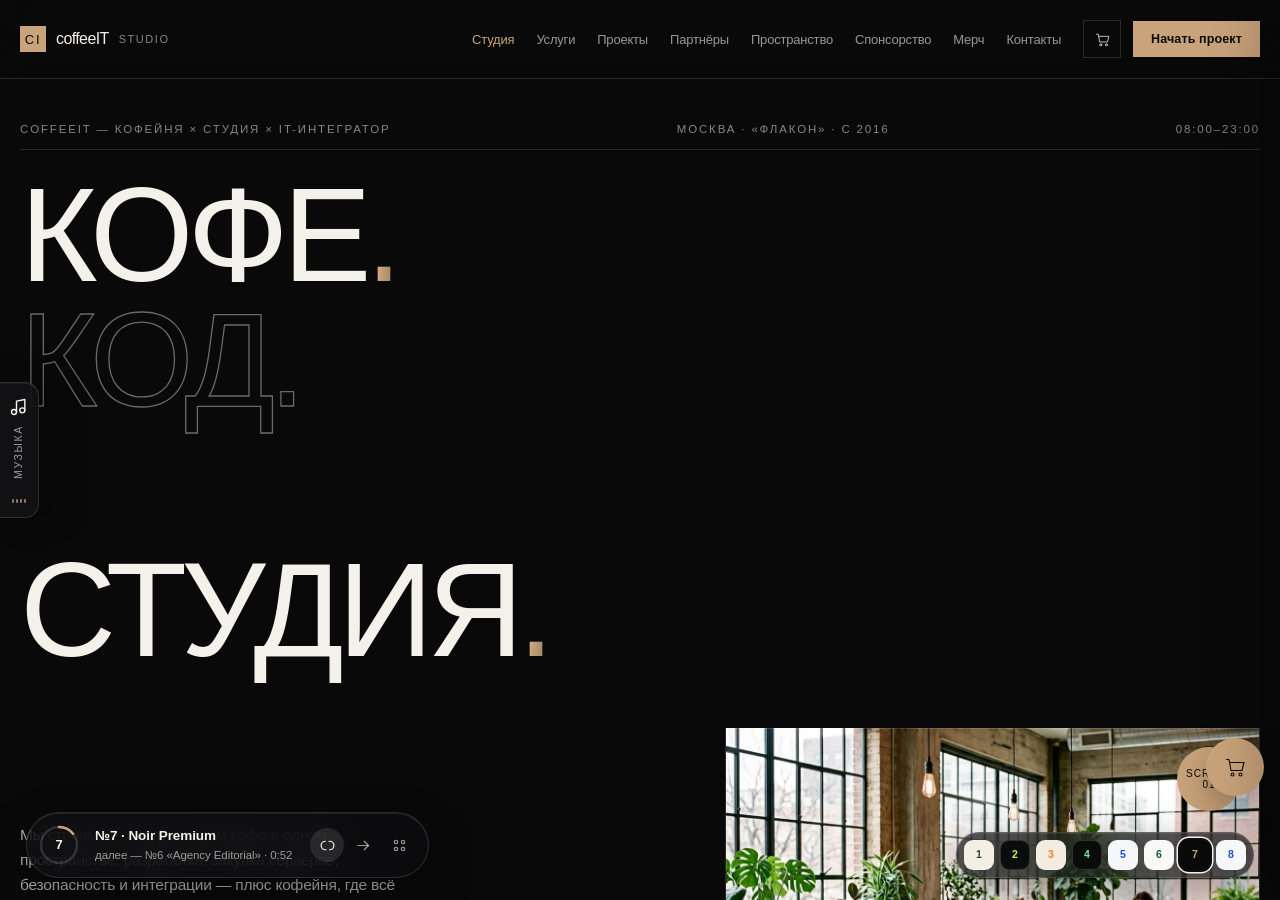
<file: index.html>
<!DOCTYPE html>
<html lang="ru">
<head>
<meta charset="utf-8">
<meta name="viewport" content="width=device-width, initial-scale=1, viewport-fit=cover">
<meta name="format-detection" content="telephone=no">
<meta name="apple-mobile-web-app-capable" content="yes">
<meta name="apple-mobile-web-app-status-bar-style" content="black-translucent">
<meta name="mobile-web-app-capable" content="yes">
<meta name="color-scheme" content="dark">
<title>ver. 1.2.1 · coffeeIT — один сайт, восемь обликов</title>
<meta name="description" content="coffeeIT — один сайт, который сам меняет облик: восемь дизайнов, плавные переходы через минуту бездействия.">
<meta name="theme-color" content="#0c0c0e">
<link rel="icon" href="data:image/svg+xml,%3Csvg xmlns='http://www.w3.org/2000/svg' viewBox='0 0 48 48'%3E%3Crect width='48' height='48' rx='10' fill='%230c0c0e'/%3E%3Cpath d='M14 18h16v10a6 6 0 0 1-6 6h-4a6 6 0 0 1-6-6V18Z' fill='none' stroke='%23f4efe4' stroke-width='2'/%3E%3Cpath d='M30 21h3a3.5 3.5 0 0 1 0 7h-3' fill='none' stroke='%23f4efe4' stroke-width='2'/%3E%3C/svg%3E">
<style>
/* ============================================================
   coffeeIT · «хамелеон»
   Один сайт = восемь обликов. Оболочка показывает вариант
   в iframe на весь экран, а через минуту бездействия сама
   сменяет его — плавно, четырьмя разными переходами.
   ============================================================ */

:root{
  --ink:#f4f0ea;
  --ink-dim:rgba(244,240,234,.62);
  --glass:rgba(14,14,17,.68);
  --glass-2:rgba(20,20,24,.82);
  --stroke:rgba(255,255,255,.13);
  --stroke-soft:rgba(255,255,255,.07);
  --accent:#c9a37a;
  --chrome-h:56px;
  --ease:cubic-bezier(.22,.8,.24,1);
}
*{box-sizing:border-box}
html,body{height:100%}
body{
  margin:0;background:#0c0c0e;color:var(--ink);overflow:hidden;
  font:14px/1.45 "Inter",-apple-system,"Segoe UI",Roboto,"Helvetica Neue",Arial,sans-serif;
  -webkit-font-smoothing:antialiased;letter-spacing:-.006em;
}
button{font:inherit;color:inherit;background:none;border:0;cursor:pointer}
svg{display:block}
::selection{background:var(--accent);color:#0c0c0e}

/* ---------- сцена ---------- */
#stage{position:fixed;inset:0;background:#0c0c0e;isolation:isolate;height:100%}
@supports (height: 100dvh){#stage{height:100dvh}}
.frame{position:absolute;inset:0;overflow:hidden;background:#0c0c0e;will-change:transform,opacity,clip-path}
.frame iframe{display:block;width:100%;height:100%;border:0;background:#fff}
.frame.is-preload{visibility:hidden;pointer-events:none;z-index:0}
.frame.is-current{z-index:2}
.frame.is-incoming{z-index:3}
.frame.is-outgoing{z-index:1}

/* ---------- занавес перехода ---------- */
#veil{
  position:fixed;inset:0;z-index:40;pointer-events:none;
  display:grid;place-items:center;overflow:hidden;
  background:
    radial-gradient(120% 90% at 12% 8%, color-mix(in srgb, var(--veil-accent) 92%, #fff 8%), transparent 62%),
    linear-gradient(112deg, var(--veil-bg) 0%, var(--veil-accent) 58%, var(--veil-bg) 100%);
  color:var(--veil-ink);
  transform:translateX(-104%);
  clip-path:polygon(0 0,100% 0,95% 100%,0 100%);
  will-change:transform;
}
#veil::before{
  content:"";position:absolute;inset:0;
  background-image:radial-gradient(rgba(0,0,0,.18) 1px,transparent 1px);
  background-size:4px 4px;opacity:.5;mix-blend-mode:overlay;
}
#veil .v-inner{position:relative;display:grid;place-items:center;gap:12px;text-align:center;padding:20px}
#veil .v-num{font-size:clamp(40px,11vw,120px);font-weight:600;letter-spacing:-.06em;line-height:.9;opacity:.9}
#veil .v-name{font-size:clamp(15px,2.4vw,22px);letter-spacing:.02em}
#veil .v-tag{font-size:11px;letter-spacing:.2em;text-transform:uppercase;opacity:.65}
#veil .v-cup{width:clamp(34px,5vw,52px);height:auto;opacity:.85}

/* ---------- пусковая заставка ---------- */
#splash{
  position:fixed;inset:0;z-index:60;display:grid;place-items:center;
  background:radial-gradient(120% 100% at 50% 0%,#1a1a20 0%,#0a0a0c 70%);
  transition:opacity .6s var(--ease),visibility .6s;
}
#splash.is-off{opacity:0;visibility:hidden;pointer-events:none}
#splash .s-box{display:grid;justify-items:center;gap:18px;text-align:center;padding:24px}
#splash svg{width:44px;height:44px;opacity:.9;animation:cupFloat 2.6s ease-in-out infinite}
#splash b{font-size:15px;font-weight:500;letter-spacing:.16em;text-transform:uppercase;opacity:.8}
#splash p{margin:0;font-size:12.5px;color:var(--ink-dim);max-width:32ch}
.s-bar{width:180px;height:2px;border-radius:2px;background:rgba(255,255,255,.12);overflow:hidden}
.s-bar i{display:block;height:100%;width:40%;border-radius:2px;background:var(--ink);animation:barSlide 1.25s ease-in-out infinite}
@keyframes barSlide{0%{transform:translateX(-110%)}100%{transform:translateX(300%)}}
@keyframes cupFloat{0%,100%{transform:translateY(0)}50%{transform:translateY(-5px)}}

/* ---------- хром ---------- */
#chrome{
  position:fixed;left:0;right:0;bottom:0;z-index:50;
  display:flex;align-items:flex-end;justify-content:space-between;gap:16px;
  padding:0 clamp(12px,2.2vw,26px) clamp(12px,2.2vw,22px);
  pointer-events:none;
  transition:opacity .5s var(--ease);
}
#chrome>*{pointer-events:auto}
#chrome.is-idle{opacity:.52}
#chrome.is-idle:hover{opacity:1}

/* капсула */
#pill{
  display:flex;align-items:center;gap:14px;
  padding:10px 12px 10px 10px;border-radius:999px;
  background:var(--glass);border:1px solid var(--stroke);
  box-shadow:0 16px 44px rgba(0,0,0,.35),inset 0 1px 0 rgba(255,255,255,.08);
  backdrop-filter:blur(20px) saturate(1.5);-webkit-backdrop-filter:blur(20px) saturate(1.5);
  max-width:min(560px,calc(100vw - 24px));
}
.ring{position:relative;width:44px;height:44px;flex:none;display:grid;place-items:center}
.ring svg{position:absolute;inset:0;transform:rotate(-90deg)}
.ring .trk{fill:none;stroke:rgba(255,255,255,.14);stroke-width:2.5}
.ring .val{fill:none;stroke:var(--accent);stroke-width:2.5;stroke-linecap:round;
  stroke-dasharray:113.1;stroke-dashoffset:0;transition:stroke .5s}
.ring .num{font-size:13px;font-weight:600;letter-spacing:-.02em;position:relative}
.ring.is-paused .val{stroke:rgba(255,255,255,.25)}
#pill .meta{display:grid;gap:1px;min-width:0}
#pill .meta b{font-size:13.5px;font-weight:600;white-space:nowrap;overflow:hidden;text-overflow:ellipsis}
#pill .meta span{font-size:11.5px;color:var(--ink-dim);white-space:nowrap;overflow:hidden;text-overflow:ellipsis}
#pill .meta span em{font-style:normal;color:var(--ink);opacity:.85}
#pill .acts{display:flex;align-items:center;gap:2px;margin-left:4px}
.btn-ic{width:34px;height:34px;border-radius:50%;display:grid;place-items:center;
  color:var(--ink-dim);transition:background .18s,color .18s,transform .18s}
.btn-ic:hover{background:rgba(255,255,255,.1);color:var(--ink)}
.btn-ic:active{transform:scale(.94)}
.btn-ic svg{width:17px;height:17px}
.btn-ic.is-on{color:var(--ink);background:rgba(255,255,255,.1)}

/* полоса обликов */
#swatches{display:flex;align-items:center;gap:6px;padding:7px;border-radius:999px;
  background:var(--glass);border:1px solid var(--stroke);
  box-shadow:0 16px 44px rgba(0,0,0,.35),inset 0 1px 0 rgba(255,255,255,.07);
  backdrop-filter:blur(20px) saturate(1.5);-webkit-backdrop-filter:blur(20px) saturate(1.5);
  overflow:auto;scrollbar-width:none;max-width:min(100%,calc(100vw - 24px))}
#swatches::-webkit-scrollbar{display:none}
.sw{position:relative;width:30px;height:30px;border-radius:9px;flex:none;display:grid;place-items:center;
  font-size:10.5px;font-weight:600;border:1px solid rgba(255,255,255,.16);
  transition:transform .22s var(--ease),box-shadow .22s,border-color .22s}
.sw:hover{transform:translateY(-3px)}
.sw.is-on{box-shadow:0 0 0 2px #0c0c0e,0 0 0 3.5px var(--ink);border-color:transparent}
.sw::after{
  content:attr(data-name);position:absolute;bottom:calc(100% + 9px);left:50%;transform:translate(-50%,4px);
  background:#101014;border:1px solid var(--stroke);color:var(--ink);
  font-size:11px;font-weight:500;letter-spacing:0;padding:5px 9px;border-radius:7px;white-space:nowrap;
  opacity:0;pointer-events:none;transition:.18s;z-index:5;
}
.sw:hover::after{opacity:1;transform:translate(-50%,0)}

/* ---------- музыка (левая панель) ---------- */
#musicTab{
  position:fixed;left:0;top:50%;transform:translateY(-50%);z-index:54;
  display:flex;flex-direction:column;align-items:center;gap:8px;
  padding:14px 9px;border-radius:0 14px 14px 0;
  background:var(--glass-2);border:1px solid var(--stroke);border-left:0;
  box-shadow:14px 0 34px rgba(0,0,0,.3),inset 0 1px 0 rgba(255,255,255,.06);
  backdrop-filter:blur(18px) saturate(1.5);-webkit-backdrop-filter:blur(18px) saturate(1.5);
  color:var(--ink);transition:transform .3s var(--ease),opacity .3s var(--ease);
}
#musicTab:hover{transform:translateY(-50%) translateX(2px)}
#musicTab .mt-ico{width:20px;height:20px}
#musicTab .mt-label{
  writing-mode:vertical-rl;text-orientation:mixed;transform:rotate(180deg);
  font-size:10.5px;letter-spacing:.16em;text-transform:uppercase;color:var(--ink-dim);
}
#musicTab .mt-eq{display:flex;align-items:flex-end;gap:2px;height:16px}
#musicTab .mt-eq i{width:2px;height:4px;border-radius:2px;background:var(--accent);opacity:.7}
#musicTab.is-playing .mt-eq i{animation:eqBar .9s ease-in-out infinite}
#musicTab.is-playing .mt-eq i:nth-child(2){animation-delay:.18s}
#musicTab.is-playing .mt-eq i:nth-child(3){animation-delay:.36s}
#musicTab.is-playing .mt-eq i:nth-child(4){animation-delay:.54s}
@keyframes eqBar{0%,100%{height:4px;opacity:.5}50%{height:14px;opacity:1}}
#musicTab .mt-dot{position:absolute;top:8px;right:8px;width:6px;height:6px;border-radius:50%;background:var(--accent);display:none}
#musicTab.is-on .mt-dot{display:block}
@media (max-width:860px){
  #music{width:min(360px,92vw);top:0;bottom:0;border-radius:0 16px 16px 0}
  /* на телефоне — компактный круглый ярлык по центру слева:
     полоса обликов получает всю ширину и все восемь точек видны без скролла */
  #musicTab{
    top:50%;bottom:auto;transform:translateY(-50%);
    flex-direction:column;gap:4px;padding:9px 7px;border-radius:0 14px 14px 0;
    border-left:0;opacity:.94;
  }
  #musicTab:hover{transform:translateY(-50%)}
  #musicTab .mt-ico{width:18px;height:18px}
  #musicTab .mt-label{writing-mode:vertical-rl;text-orientation:mixed;transform:rotate(180deg);font-size:9.5px}
  #musicTab .mt-eq{height:12px}
  #musicTab .mt-eq i{width:2px}
}

#music{
  position:fixed;left:0;top:0;bottom:0;z-index:58;
  width:min(344px,88vw);
  display:flex;flex-direction:column;
  background:var(--glass-2);border-right:1px solid var(--stroke);
  box-shadow:30px 0 90px rgba(0,0,0,.5);
  backdrop-filter:blur(26px) saturate(1.5);-webkit-backdrop-filter:blur(26px) saturate(1.5);
  transform:translateX(-104%);visibility:hidden;
  transition:transform .36s var(--ease),visibility .36s;
}
#music.is-open{transform:none;visibility:visible}
.m-head{display:flex;align-items:flex-start;justify-content:space-between;gap:10px;padding:18px 16px 10px}
.m-head h2{margin:0;font-size:14.5px;font-weight:600;letter-spacing:-.02em;display:flex;align-items:center;gap:8px}
.m-head h2 .ym{display:inline-flex;align-items:center;gap:6px;font-size:10.5px;font-weight:600;letter-spacing:.06em;
  text-transform:uppercase;color:#0c0c0e;background:#ffdb4d;border-radius:999px;padding:3px 8px}
.m-head p{margin:5px 0 0;font-size:11.5px;line-height:1.45;color:var(--ink-dim);max-width:30ch}
.m-body{flex:1;overflow:auto;padding:4px 16px 18px;display:grid;gap:12px;align-content:start}
.m-body::-webkit-scrollbar{width:8px}
.m-body::-webkit-scrollbar-thumb{background:rgba(255,255,255,.14);border-radius:8px}
.m-card{display:grid;gap:10px;padding:12px;border-radius:14px;background:rgba(255,255,255,.045);border:1px solid var(--stroke-soft)}
.m-card h3{margin:0;font-size:12px;font-weight:600;letter-spacing:.02em;display:flex;align-items:center;gap:7px}
.m-card h3 svg{width:14px;height:14px;opacity:.7}
.m-note{margin:0;font-size:11px;line-height:1.5;color:var(--ink-dim)}
.m-note b{color:var(--ink);font-weight:600}
.m-row{display:flex;gap:8px;align-items:center;flex-wrap:wrap}
.m-input{
  flex:1;min-width:0;padding:9px 11px;border-radius:9px;
  background:rgba(0,0,0,.28);border:1px solid var(--stroke);color:var(--ink);
  font:inherit;font-size:12px;outline:none;transition:border-color .18s,background .18s;
}
.m-input::placeholder{color:rgba(244,240,234,.38)}
.m-input:focus{border-color:rgba(255,255,255,.3);background:rgba(0,0,0,.4)}
.m-btn{
  display:inline-flex;align-items:center;justify-content:center;gap:7px;
  padding:9px 13px;border-radius:9px;font-size:12px;font-weight:600;
  background:rgba(255,255,255,.1);border:1px solid var(--stroke);color:var(--ink);
  transition:background .18s,border-color .18s,transform .18s;white-space:nowrap;
}
.m-btn:hover{background:rgba(255,255,255,.16)}
.m-btn:active{transform:scale(.97)}
.m-btn svg{width:14px;height:14px;flex:none}
.m-btn-primary{background:#ffdb4d;border-color:#ffdb4d;color:#0c0c0e}
.m-btn-primary:hover{background:#ffe270}
.m-btn-ghost{background:transparent}
.m-btn-block{width:100%}
.m-user{display:flex;align-items:center;gap:10px}
.m-ava{width:38px;height:38px;border-radius:50%;flex:none;object-fit:cover;background:rgba(255,255,255,.1);
  border:1px solid var(--stroke);display:grid;place-items:center;font-size:13px;font-weight:600}
.m-user .who{display:grid;gap:1px;min-width:0}
.m-user .who b{font-size:12.5px;font-weight:600;white-space:nowrap;overflow:hidden;text-overflow:ellipsis}
.m-user .who span{font-size:11px;color:var(--ink-dim);white-space:nowrap;overflow:hidden;text-overflow:ellipsis}
.m-quick{display:grid;gap:6px}
.m-quick button{
  display:flex;align-items:center;gap:8px;justify-content:flex-start;
  padding:8px 10px;border-radius:9px;font-size:11.5px;color:var(--ink-dim);
  border:1px solid var(--stroke-soft);background:rgba(255,255,255,.03);text-align:left;transition:.16s;
}
.m-quick button:hover{color:var(--ink);background:rgba(255,255,255,.08);border-color:var(--stroke)}
.m-quick button svg{width:13px;height:13px;flex:none;opacity:.8}
.m-player{border-radius:14px;overflow:hidden;border:1px solid var(--stroke-soft);background:#111;min-height:180px;position:relative}
.m-player iframe{display:block;width:100%;height:180px;border:0;background:#111}
.m-player .m-empty{position:absolute;inset:0;display:grid;place-content:center;gap:6px;text-align:center;padding:16px;background:rgba(10,10,12,.92)}
.m-player .m-empty b{font-size:12px}
.m-player .m-empty span{font-size:11px;color:var(--ink-dim);max-width:24ch;line-height:1.45}
.m-foot{padding:10px 16px 14px;border-top:1px solid var(--stroke-soft);font-size:10.5px;line-height:1.5;color:var(--ink-dim)}
.m-foot kbd{font:inherit;font-size:10px;background:rgba(255,255,255,.09);border-radius:4px;padding:1px 5px}
.m-sep{height:1px;background:var(--stroke-soft);margin:2px 0}
.m-badge{font-size:9.5px;letter-spacing:.1em;text-transform:uppercase;color:var(--ink-dim);border:1px solid var(--stroke-soft);border-radius:999px;padding:2px 7px}

/* ---------- панель «все облики» ---------- */
#panel{
  position:fixed;left:clamp(12px,2.2vw,26px);bottom:calc(var(--chrome-h) + 36px);z-index:55;
  width:min(420px,calc(100vw - 24px));max-height:min(70vh,640px);
  display:flex;flex-direction:column;
  background:var(--glass-2);border:1px solid var(--stroke);border-radius:20px;
  box-shadow:0 30px 80px rgba(0,0,0,.55),inset 0 1px 0 rgba(255,255,255,.07);
  backdrop-filter:blur(26px) saturate(1.5);-webkit-backdrop-filter:blur(26px) saturate(1.5);
  opacity:0;visibility:hidden;transform:translateY(14px) scale(.985);transform-origin:0 100%;
  transition:opacity .28s var(--ease),transform .28s var(--ease),visibility .28s;
  overflow:hidden;
}
#panel.is-open{opacity:1;visibility:visible;transform:none}
.p-head{display:flex;align-items:flex-start;justify-content:space-between;gap:12px;padding:18px 18px 12px}
.p-head h2{margin:0;font-size:15px;font-weight:600;letter-spacing:-.02em}
.p-head p{margin:4px 0 0;font-size:11.5px;line-height:1.45;color:var(--ink-dim);max-width:34ch}
.p-scroll{overflow:auto;padding:0 10px 12px;scrollbar-width:thin}
.p-scroll::-webkit-scrollbar{width:8px}
.p-scroll::-webkit-scrollbar-thumb{background:rgba(255,255,255,.14);border-radius:8px}
.skin{display:grid;grid-template-columns:38px 1fr auto;align-items:center;gap:12px;width:100%;
  padding:9px 10px;border-radius:12px;text-align:left;transition:background .16s}
.skin:hover{background:rgba(255,255,255,.06)}
.skin.is-on{background:rgba(255,255,255,.09)}
.skin .chip{width:34px;height:34px;border-radius:10px;border:1px solid rgba(255,255,255,.18);
  display:grid;place-items:center;font-size:11px;font-weight:600}
.skin .txt{display:grid;gap:2px;min-width:0}
.skin .txt b{font-size:13px;font-weight:600;white-space:nowrap;overflow:hidden;text-overflow:ellipsis}
.skin .txt span{font-size:11px;color:var(--ink-dim);white-space:nowrap;overflow:hidden;text-overflow:ellipsis}
.skin .mark{font-size:10px;letter-spacing:.1em;text-transform:uppercase;color:var(--ink-dim)}
.skin.is-on .mark{color:var(--ink)}
.p-set{border-top:1px solid var(--stroke-soft);padding:14px 18px 16px;display:grid;gap:12px}
.row{display:flex;align-items:center;justify-content:space-between;gap:14px}
.row>span{font-size:12px;color:var(--ink-dim)}
.seg{display:flex;gap:2px;padding:3px;border-radius:9px;background:rgba(255,255,255,.06);border:1px solid var(--stroke-soft)}
.seg button{font-size:11.5px;padding:5px 9px;border-radius:6px;color:var(--ink-dim);transition:.16s;white-space:nowrap}
.seg button:hover{color:var(--ink)}
.seg button.is-on{background:rgba(255,255,255,.14);color:var(--ink)}
.p-links{display:flex;gap:8px;flex-wrap:wrap;padding:0 18px 12px}
.p-links a,.p-links button{display:inline-flex;align-items:center;gap:6px;font-size:11.5px;padding:7px 11px;border-radius:999px;
  border:1px solid var(--stroke);color:var(--ink);transition:background .18s,border-color .18s;text-decoration:none}
.p-links a:hover,.p-links button:hover{background:rgba(255,255,255,.09);border-color:rgba(255,255,255,.24)}
.p-links svg{width:13px;height:13px;opacity:.75}
.p-foot{padding:0 18px 16px;font-size:11px;line-height:1.5;color:var(--ink-dim)}
.p-foot code{font-size:10.5px;background:rgba(255,255,255,.07);padding:1px 5px;border-radius:4px}

/* ---------- подсказка ---------- */
#hint{
  position:fixed;left:50%;bottom:calc(var(--chrome-h) + 44px);transform:translate(-50%,10px);pointer-events:none;
  z-index:52;max-width:min(460px,calc(100vw - 28px));
  padding:11px 16px;border-radius:999px;display:flex;align-items:center;gap:10px;
  background:var(--glass-2);border:1px solid var(--stroke);color:var(--ink);
  font-size:12.5px;line-height:1.35;box-shadow:0 18px 40px rgba(0,0,0,.4);
  backdrop-filter:blur(18px);-webkit-backdrop-filter:blur(18px);
  opacity:0;visibility:hidden;transition:.4s var(--ease);
}
#hint.is-on{opacity:1;visibility:visible;transform:translate(-50%,0)}
#hint b{font-weight:600}
#hint .dot{width:6px;height:6px;border-radius:50%;background:var(--accent);flex:none}

/* ---------- прогресс перехода ---------- */
#glow{position:fixed;inset:0;z-index:39;pointer-events:none;opacity:0;
  background:radial-gradient(80% 60% at 50% 50%,var(--glow-c,#fff),transparent 70%);mix-blend-mode:soft-light}

/* ---------- адаптив ---------- */
@media (max-width:860px){
  :root{--chrome-h:52px}
  #chrome{padding:0 10px calc(10px + env(safe-area-inset-bottom));gap:8px;flex-direction:column;align-items:stretch}
  #swatches{order:2;padding:6px;justify-content:flex-start}
  #pill{order:1;width:100%;max-width:none;gap:10px;padding:8px 10px 8px 8px}
  #pill .meta b{font-size:12.5px}
  #pill .meta span{font-size:11px}
  .ring{width:40px;height:40px}
  #panel{left:10px;right:10px;width:auto;bottom:126px;max-height:56vh}
  #hint{bottom:128px;font-size:12px}
  .sw{width:28px;height:28px}
  #chrome.is-idle{opacity:.75}
}
@media (max-width:420px){
  #pill .acts .optional{display:none}
  #pill .meta span{max-width:42vw}
}

/* iPhone SE (320–375), узкие Android */
@media (max-width:380px){
  #chrome{padding:0 8px calc(8px + env(safe-area-inset-bottom))}
  #pill{gap:8px;padding:7px 9px 7px 7px}
  #pill .meta b{font-size:12px}
  #pill .meta span{font-size:10.5px;max-width:36vw}
  .ring{width:38px;height:38px}
  .ring .num{font-size:12px}
  .sw{width:32px;height:32px;font-size:10.5px;border-radius:9px}
  #swatches{padding:5px}
  #panel{left:8px;right:8px;bottom:120px;max-height:52vh;border-radius:16px}
  .p-head{padding:14px 14px 10px}
  .p-set{padding:12px 14px 14px}
  .seg{flex-wrap:wrap}
  #music{width:100vw;border-radius:0}
  .m-body{padding:4px 12px 14px}
  .m-player iframe{height:152px}
  #hint{font-size:11.5px;padding:10px 13px}
}

/* низкий ландшафт (телефон повёрнут) */
@media (max-height:520px) and (orientation:landscape){
  #chrome{padding:0 10px 8px}
  #swatches{padding:5px;padding-left:auto}
  #panel{bottom:104px;max-height:78vh}
  #music{width:min(420px,60vw)}
  #musicTab{padding:7px 6px}
  .m-player iframe{height:140px}
  #music .m-head p{display:none}
}

/* вырезы: панель и пульт не прячутся под «челкой» */
@supports (padding: env(safe-area-inset-left)){
  #chrome{padding-left:max(clamp(12px,2.2vw,26px), env(safe-area-inset-left));
          padding-right:max(clamp(12px,2.2vw,26px), env(safe-area-inset-right))}
  #musicTab{padding-left:max(9px, env(safe-area-inset-left))}
}

/* ---------- уважение к настройкам системы ---------- */
/* ---------- телефоны: тач-таргеты и «залипающий» hover ---------- */
@media (hover: none), (pointer: coarse){
  /* на сенсоре hover срабатывает «навсегда» — убираем подъёмы и подсветку */
  .sw:hover,.card:hover,.skin:hover,.m-btn:hover,.btn-ic:hover,.p-links a:hover{transform:none}
  .sw:hover{transform:none}
  .btn-ic{width:42px;height:42px}
  .btn-ic svg{width:19px;height:19px}
  .sw{width:36px;height:36px;border-radius:11px;font-size:11.5px}
  .skin{padding:11px 10px}
  .seg button{padding:9px 12px;font-size:12.5px}
  .p-links a,.p-links button{padding:10px 13px;font-size:12px}
  #pillNext{padding:2px 0}
  .m-btn{padding:12px 15px;font-size:13px}
  .m-quick button{padding:11px 12px;font-size:12.5px}
  .m-input{padding:12px 12px;font-size:16px}   /* 16px: iOS не зумит при фокусе */
  .m-head p,.m-note{font-size:12px}
  #musicTab{padding:16px 12px}
}

@media (prefers-reduced-motion: reduce){
  #veil{display:none}
  #splash svg,#splash .s-bar i{animation:none}
  .frame{will-change:auto}
}
</style>
</head>
<body>

<div id="stage" aria-live="off"></div>

<div id="veil" aria-hidden="true">
  <div class="v-inner">
    <div class="v-tag">coffeeIT · смена облика</div>
    <div class="v-num" id="veilNum">№6</div>
    <div class="v-name" id="veilName">Agency Editorial</div>
    <svg class="v-cup" viewBox="0 0 48 48" fill="none" aria-hidden="true">
      <path d="M12 17h20v12a8 8 0 0 1-8 8h-4a8 8 0 0 1-8-8V17Z" stroke="currentColor" stroke-width="1.6"/>
      <path d="M32 21h3.5a4.5 4.5 0 0 1 0 9H32" stroke="currentColor" stroke-width="1.6"/>
      <path d="M17 10c0 2-2 2.6-2 4.6M24 8.6c0 2-2 2.6-2 4.6M31 10c0 2-2 2.6-2 4.6" stroke="currentColor" stroke-width="1.3" stroke-linecap="round" opacity=".7"/>
    </svg>
  </div>
</div>

<div id="glow" aria-hidden="true"></div>

<div id="splash">
  <div class="s-box">
    <svg viewBox="0 0 48 48" fill="none" aria-hidden="true">
      <path d="M12 17h20v12a8 8 0 0 1-8 8h-4a8 8 0 0 1-8-8V17Z" stroke="currentColor" stroke-width="1.6"/>
      <path d="M32 21h3.5a4.5 4.5 0 0 1 0 9H32" stroke="currentColor" stroke-width="1.6"/>
      <path d="M17 10c0 2-2 2.6-2 4.6M24 8.6c0 2-2 2.6-2 4.6M31 10c0 2-2 2.6-2 4.6" stroke="currentColor" stroke-width="1.3" stroke-linecap="round" opacity=".7"/>
    </svg>
    <b>coffeeIT</b>
    <div class="s-bar"><i></i></div>
    <p>Один сайт, восемь обликов. Готовим первый.</p>
  </div>
</div>

<script>
/* страховка: если основной скрипт упадёт, заставка всё равно уйдёт */
setTimeout(function () {
  var sp = document.getElementById('splash');
  if (sp && !sp.classList.contains('is-off')) sp.classList.add('is-off');
}, 7000);
</script>

<div id="hint" role="status">
  <i class="dot"></i>
  <span id="hintText">Через минуту бездействия сайт сам сменит облик — плавно.</span>
</div>

<div id="chrome">
  <div id="pill">
    <div class="ring" id="ring">
      <svg viewBox="0 0 44 44" aria-hidden="true">
        <circle class="trk" cx="22" cy="22" r="18"></circle>
        <circle class="val" id="ringVal" cx="22" cy="22" r="18"></circle>
      </svg>
      <span class="num" id="pillNum">6</span>
    </div>
    <div class="meta">
      <b id="pillName">№6 · Agency Editorial</b>
      <span id="pillNext">далее — №2 «Смена» · 0:58</span>
    </div>
    <div class="acts">
      <button class="btn-ic is-on" id="btnAuto" aria-label="Автоматическая смена облика" title="Автосмена">
        <svg viewBox="0 0 24 24" fill="none" stroke="currentColor" stroke-width="1.7" stroke-linecap="round" stroke-linejoin="round"><path d="M9 6a6 6 0 1 0 0 12h1"/><path d="M15 18a6 6 0 1 0 0-12h-1"/><path d="M8 9h8M8 15h8" opacity=".0"/></svg>
      </button>
      <button class="btn-ic" id="btnNext" aria-label="Сменить облик сейчас" title="Сменить сейчас (→)">
        <svg viewBox="0 0 24 24" fill="none" stroke="currentColor" stroke-width="1.7" stroke-linecap="round" stroke-linejoin="round"><path d="M4 12h15"/><path d="m13 6 6 6-6 6"/></svg>
      </button>
      <button class="btn-ic optional" id="btnAll" aria-label="Все облики и настройки" title="Все облики">
        <svg viewBox="0 0 24 24" fill="none" stroke="currentColor" stroke-width="1.7" stroke-linecap="round"><circle cx="7" cy="7" r="2.4"/><circle cx="17" cy="7" r="2.4"/><circle cx="7" cy="17" r="2.4"/><circle cx="17" cy="17" r="2.4"/></svg>
      </button>
    </div>
  </div>

  <div id="swatches" role="tablist" aria-label="Облики сайта"></div>
</div>

<button id="musicTab" type="button" aria-controls="music" aria-expanded="false" title="Музыка — Яндекс Музыка">
  <svg class="mt-ico" viewBox="0 0 24 24" fill="none" stroke="currentColor" stroke-width="1.7" stroke-linecap="round" stroke-linejoin="round" aria-hidden="true">
    <path d="M9 18V5l10-2v13"/><circle cx="6" cy="18" r="3"/><circle cx="16" cy="16" r="3"/>
  </svg>
  <span class="mt-label">музыка</span>
  <span class="mt-eq" aria-hidden="true"><i></i><i></i><i></i><i></i></span>
</button>

<aside id="music" aria-label="Музыка — Яндекс Музыка" aria-hidden="true">
  <div class="m-head">
    <div>
      <h2>Музыка <span class="ym">Яндекс</span></h2>
      <p>Слушайте прямо здесь: вошли в профиль — играет ваша библиотека.</p>
    </div>
    <button class="btn-ic" id="musicClose" aria-label="Закрыть музыку">
      <svg viewBox="0 0 24 24" fill="none" stroke="currentColor" stroke-width="1.8" stroke-linecap="round"><path d="m6 6 12 12M18 6 6 18"/></svg>
    </button>
  </div>

  <div class="m-body">
    <div class="m-card" id="mUserCard">
      <h3>
        <svg viewBox="0 0 24 24" fill="none" stroke="currentColor" stroke-width="1.8" stroke-linecap="round"><circle cx="12" cy="8" r="3.4"/><path d="M4.5 20a7.5 7.5 0 0 1 15 0"/></svg>
        Ваш профиль
      </h3>

      <div id="mGuest">
        <p class="m-note">Войдите через профиль Яндекса — подтянем имя и аватар, включим вашу музыку.</p>
        <div class="m-row" style="margin-top:10px">
          <button class="m-btn m-btn-primary m-btn-block" id="mLogin" type="button">
            <svg viewBox="0 0 24 24" fill="none" stroke="currentColor" stroke-width="1.9" stroke-linecap="round" stroke-linejoin="round"><path d="M14 4h5a1 1 0 0 1 1 1v14a1 1 0 0 1-1 1h-5"/><path d="M10 8l4 4-4 4"/><path d="M14 12H4"/></svg>
            Войти через Яндекс
          </button>
        </div>
        <p class="m-note" style="margin-top:8px">Откроется окно Яндекса. Пароль вводится только на его стороне — сайт его не видит.</p>
      </div>

      <div id="mLogged" hidden>
        <div class="m-user">
          <div class="m-ava" id="mAva">Я</div>
          <div class="who">
            <b id="mName">Пользователь</b>
            <span id="mMail">профиль подключён</span>
          </div>
          <span class="m-badge" id="mState">в сети</span>
        </div>
        <div class="m-row" style="margin-top:12px">
          <button class="m-btn m-btn-ghost" id="mLogout" type="button">
            <svg viewBox="0 0 24 24" fill="none" stroke="currentColor" stroke-width="1.9" stroke-linecap="round" stroke-linejoin="round"><path d="M10 4H5a1 1 0 0 0-1 1v14a1 1 0 0 0 1 1h5"/><path d="M16 8l4 4-4 4"/><path d="M20 12H9"/></svg>
            Выйти
          </button>
          <button class="m-btn m-btn-ghost" id="mToMusic" type="button">
            <svg viewBox="0 0 24 24" fill="none" stroke="currentColor" stroke-width="1.8" stroke-linecap="round" stroke-linejoin="round"><path d="M14 4h6v6"/><path d="M20 4 10 14"/><path d="M18 14v5a1 1 0 0 1-1 1H5a1 1 0 0 1-1-1V7a1 1 0 0 1 1-1h5"/></svg>
            Моя музыка
          </button>
        </div>
        <p class="m-note" style="margin-top:10px" id="mProfileHint"></p>
      </div>
    </div>

    <div class="m-card">
      <h3>
        <svg viewBox="0 0 24 24" fill="none" stroke="currentColor" stroke-width="1.8" stroke-linecap="round" stroke-linejoin="round"><path d="M9 18V5l10-2v13"/><circle cx="6" cy="18" r="3"/><circle cx="16" cy="16" r="3"/></svg>
        Плейлист или трек
      </h3>
      <p class="m-note">Вставьте ссылку с Яндекс Музыки или готовый код <b>HTML-плеера</b> — включим его здесь.</p>
      <div class="m-row" style="margin-top:10px">
        <input class="m-input" id="mUrl" type="text" spellcheck="false" autocomplete="off"
               placeholder="https://music.yandex.ru/album/…  или  &lt;iframe …&gt;">
      </div>
      <div class="m-row">
        <button class="m-btn m-btn-primary" id="mPlay" type="button">
          <svg viewBox="0 0 24 24" fill="currentColor"><path d="M8 5.5v13l11-6.5z"/></svg>
          Включить
        </button>
        <button class="m-btn m-btn-ghost" id="mPause" type="button" title="Остановить и убрать плеер">
          <svg viewBox="0 0 24 24" fill="currentColor"><rect x="7" y="5" width="3.5" height="14" rx="1"/><rect x="13.5" y="5" width="3.5" height="14" rx="1"/></svg>
          Стоп
        </button>
      </div>
      <div class="m-sep"></div>
      <div class="m-quick">
        <button type="button" data-ym-preset="https://music.yandex.ru/iframe/#playlist/yandexmusic/1624">
          <svg viewBox="0 0 24 24" fill="none" stroke="currentColor" stroke-width="1.8" stroke-linecap="round"><path d="M4 7h16M4 12h11M4 17h7"/></svg>
          Плейлист «для кода» (демо)
        </button>
        <button type="button" data-ym-preset="https://music.yandex.ru/iframe/#track/71263/419460">
          <svg viewBox="0 0 24 24" fill="none" stroke="currentColor" stroke-width="1.8" stroke-linecap="round" stroke-linejoin="round"><path d="M9 18V5l10-2v13"/><circle cx="6" cy="18" r="3"/></svg>
          Один трек (демо)
        </button>
      </div>
    </div>

    <div class="m-card">
      <h3>
        <svg viewBox="0 0 24 24" fill="none" stroke="currentColor" stroke-width="1.8" stroke-linecap="round"><rect x="3" y="4" width="18" height="14" rx="2"/><path d="M8 21h8"/></svg>
        Плеер
      </h3>
      <div class="m-player" id="mPlayer">
        <div class="m-empty" id="mEmpty">
          <b>Плеер ждёт ссылку</b>
          <span>Вставьте адрес плейлиста или трека — Яндекс отрисует свой плеер.</span>
        </div>
      </div>
      <p class="m-note" id="mNow">Ничего не играет.</p>
    </div>

    <div class="m-card">
      <h3>
        <svg viewBox="0 0 24 24" fill="none" stroke="currentColor" stroke-width="1.8" stroke-linecap="round"><circle cx="12" cy="12" r="9"/><path d="M12 8h.01M11 12h1v5h1"/></svg>
        Как это устроено
      </h3>
      <p class="m-note">
        Плеер — официальный виджет Яндекс Музыки в рамке, поэтому воспроизведение и права остаются на стороне Яндекса.
        Кнопка «Войти через Яндекс» запрашивает у вашего профиля только имя и аватар (права <b>login:info</b>, <b>login:avatar</b>) —
        пароль сайт не получает и не хранит.
      </p>
      <p class="m-note" id="mSetup" hidden></p>
    </div>
  </div>

  <div class="m-foot">
    Горячие клавиши: <kbd>M</kbd> — открыть музыку, <kbd>Esc</kbd> — закрыть. Ссылка на плейлист запоминается на этом устройстве.
  </div>
</aside>

<div id="panel" role="dialog" aria-modal="false" aria-labelledby="panelTitle">
  <div class="p-head">
    <div>
      <h2 id="panelTitle">Восемь обликов</h2>
      <p>Это один и тот же сайт: разделы, кейсы, магазин и формы общие. Меняется только дизайн.</p>
    </div>
    <button class="btn-ic" id="btnClose" aria-label="Закрыть">
      <svg viewBox="0 0 24 24" fill="none" stroke="currentColor" stroke-width="1.8" stroke-linecap="round"><path d="m6 6 12 12M18 6 6 18"/></svg>
    </button>
  </div>
  <div class="p-scroll" id="skinList"></div>
  <div class="p-set">
    <div class="row">
      <span>Молчание перед сменой</span>
      <div class="seg" id="segInt">
        <button data-int="30">30 с</button>
        <button data-int="60">1 мин</button>
        <button data-int="120">2 мин</button>
      </div>
    </div>
    <div class="row">
      <span>Переходы</span>
      <div class="seg" id="segTr">
        <button data-tr="auto">все</button>
        <button data-tr="veil">шторка</button>
        <button data-tr="fade">тает</button>
        <button data-tr="slide">слайд</button>
      </div>
    </div>
    <div class="row">
      <span>Автосмена</span>
      <div class="seg" id="segAuto">
        <button data-auto="1">вкл</button>
        <button data-auto="0">выкл</button>
      </div>
    </div>
  </div>
  <div class="p-links">
    <a id="lnkStandalone" href="coffeeit-v6.html" target="_blank" rel="noopener">
      <svg viewBox="0 0 24 24" fill="none" stroke="currentColor" stroke-width="1.8" stroke-linecap="round" stroke-linejoin="round"><path d="M14 4h6v6"/><path d="M20 4 10 14"/><path d="M18 14v5a1 1 0 0 1-1 1H5a1 1 0 0 1-1-1V7a1 1 0 0 1 1-1h5"/></svg>
      Этот облик отдельно
    </a>
    <button id="btnLink" type="button">
      <svg viewBox="0 0 24 24" fill="none" stroke="currentColor" stroke-width="1.8" stroke-linecap="round"><path d="M10 13a5 5 0 0 0 7 0l2-2a5 5 0 0 0-7-7l-1 1"/><path d="M14 11a5 5 0 0 0-7 0l-2 2a5 5 0 0 0 7 7l1-1"/></svg>
      Ссылка на этот облик
    </button>
  </div>
  <div class="p-foot">
    Смена случается только на главной странице и только когда сайт не трогают.
    Прокрутка, клик или ввод сбрасывают таймер. Адресные параметры: <code>?skin=v7</code>, <code>?interval=90</code>, <code>?auto=0</code>.
  </div>
</div>

<script>
/* ============================================================
   1. ОБЛИКИ
   ============================================================ */
var SKINS = [
  { id:'v1',   num:1, file:'coffeeit-v1.html',   name:'Код и зерно',      tag:'редакционный премиум',  bg:'#f4efe4', accent:'#1e4d3a', dark:false,
    desc:'Кремовый фон, антиква, тёмно-зелёный акцент. Дорогая студия.' },
  { id:'v2',   num:2, file:'coffeeit-v2.html',   name:'Смена',            tag:'хай-тек, графит и лайм', bg:'#0b0d0c', accent:'#c6f24e', dark:true,
    desc:'Тёмный интерфейс, стекло, кислотный лайм, карусель услуг.' },
  { id:'v3',   num:3, file:'coffeeit-v3.html',   name:'Coffee first',     tag:'нео-брутализм',          bg:'#f3ece0', accent:'#ff7a29', dark:false,
    desc:'Толстые контуры, жёсткие тени, оранжевый, много характера.' },
  { id:'v4',   num:4, file:'coffeeit-v4.html',   name:'Terminal',         tag:'моно, консоль, YAML',    bg:'#0a0c0a', accent:'#7ae78f', dark:true,
    desc:'Эстетика терминала для инженерной аудитории.' },
  { id:'v5',   num:5, file:'coffeeit-v5.html',   name:'Build & Brew',     tag:'корпоративный кейс',     bg:'#f6f7f8', accent:'#1f4fd8', dark:false,
    desc:'Светлый, таблицы, тарифы, вкладки, оформление сайта.' },
  { id:'v6',   num:6, file:'coffeeit-v6.html',   name:'Agency Editorial', tag:'светлое агентство',      bg:'#faf9f7', accent:'#0b5d3b', dark:false,
    desc:'Почти белый, огромная типографика, бенто-фото, воздух.' },
  { id:'v7',   num:7, file:'coffeeit-v7.html',   name:'Noir Premium',     tag:'тёмный брутализм',       bg:'#09090a', accent:'#c9a37a', dark:true,
    desc:'Почти чёрный, кремовая типографика, медный акцент.' },
  { id:'live', num:8, file:'coffeeit-live.html', name:'Live',             tag:'живой финальный',        bg:'#f6f7f8', accent:'#1f4fd0', dark:false,
    desc:'Тот же корпоративный, но с анимациями, счётчиками и параллаксом.' }
];
var BY_ID = {};
SKINS.forEach(function (s) { BY_ID[s.id] = s; });

var HASH_LABEL = {
  home:'главная', services:'услуги', cases:'кейсы', vendors:'вендоры', space:'пространство',
  shop:'мерч', sponsorship:'спонсорство', contacts:'контакты'
};

/* ============================================================
   2. НАСТРОЙКИ
   ============================================================ */
var DEFAULTS = { skin:null, interval:60, auto:true, transition:'auto' };
var STORE = 'ci_chameleon_v1';
var settings = Object.assign({}, DEFAULTS);

function readStore() {
  try {
    var raw = JSON.parse(localStorage.getItem(STORE) || '{}') || {};
    if (typeof raw.interval === 'number' && raw.interval >= 10) settings.interval = raw.interval;
    if (typeof raw.auto === 'boolean') settings.auto = raw.auto;
    if (raw.transition) settings.transition = raw.transition;
    if (raw.skin && BY_ID[raw.skin]) settings.skin = raw.skin;
  } catch (e) {}
}
function saveStore() {
  try { localStorage.setItem(STORE, JSON.stringify(settings)); } catch (e) {}
}

function readParams() {
  var q = new URLSearchParams(location.search);
  if (q.get('skin') && BY_ID[q.get('skin')]) settings.skin = q.get('skin');
  if (q.get('interval') && +q.get('interval') >= 10) settings.interval = Math.min(1800, +q.get('interval'));
  if (q.get('auto') === '0') settings.auto = false;
  if (q.get('auto') === '1') settings.auto = true;
  var tr = q.get('transition');
  if (tr && ['auto', 'veil', 'fade', 'slide', 'mix'].indexOf(tr) >= 0) settings.transition = tr;
  if (q.get('reset') === '1') { try { localStorage.removeItem(STORE); } catch (e) {} }
}
readStore();
readParams();

var reduced = window.matchMedia && window.matchMedia('(prefers-reduced-motion: reduce)').matches;

/* ============================================================
   3. СОСТОЯНИЕ
   ============================================================ */
var stage = document.getElementById('stage');
var veil = document.getElementById('veil');
var glow = document.getElementById('glow');
var chrome = document.getElementById('chrome');
var ring = document.getElementById('ring');
var ringVal = document.getElementById('ringVal');
var pillNum = document.getElementById('pillNum');
var pillName = document.getElementById('pillName');
var pillNext = document.getElementById('pillNext');
var hint = document.getElementById('hint');
var hintText = document.getElementById('hintText');
var swWrap = document.getElementById('swatches');
var panel = document.getElementById('panel');
var skinList = document.getElementById('skinList');

var views = [];            // все созданные iframe-обёртки
var cur = null;            // текущий облик
var preload = null;        // заранее загруженный следующий
var busy = false;          // идёт переход
var lastActivity = Date.now();
var nextSkin = null;
var trIndex = 0;
var trHistory = [];        // какие переходы уже были — чтобы «все» шли по кругу
var live = { hash:'#home', y:0, max:1, overlay:false, ready:false };
var booted = false;
var pendingPick = null;      // выбор, сделанный во время перехода
var splashDone = false;

var RING_C = 2 * Math.PI * 18;  // длина окружности кольца (r=18)
ringVal.style.strokeDasharray = RING_C.toFixed(2);

/* ============================================================
   4. ОБЁРТКА IFRAME
   ============================================================ */
function makeView(skin) {
  var el = document.createElement('div');
  el.className = 'frame is-preload';
  var ifr = document.createElement('iframe');
  ifr.setAttribute('title', 'coffeeIT — ' + skin.name);
  ifr.setAttribute('loading', 'eager');
  ifr.src = skin.file;
  el.appendChild(ifr);
  stage.appendChild(el);

  var view = { skin: skin, el: el, ifr: ifr, loaded: false, ready: false, meta: { hash:'#home', y:0, max:1, overlay:false } };
  view.readyPromise = new Promise(function (resolve) { view._resolve = resolve; });
  ifr.addEventListener('load', function () {
    view.loaded = true;
    /* сам документ загружен — дальше ждём только ответ моста, и недолго */
    setTimeout(function () { if (!view.ready) { view.ready = true; view._resolve(); } }, 900);
  });
  views.push(view);
  return view;
}

/* Страховка от накопления iframe: оставляем только нужные кадры.
   Вызывается после каждого перехода и после загрузки предзагрузки. */
function sweep(keep) {
  var allow = (keep || []).slice();
  if (cur) allow.push(cur);
  if (preload) allow.push(preload);
  views.slice().forEach(function (v) {
    if (allow.indexOf(v) < 0) destroyView(v);
  });
}

function destroyView(view) {
  if (!view) return;
  views = views.filter(function (v) { return v !== view; });
  if (view.el && view.el.parentNode) view.el.parentNode.removeChild(view.el);
}

function post(view, msg) {
  try { view.ifr.contentWindow.postMessage(msg, '*'); } catch (e) {}
}

/* ждём, пока вариант загрузится и его мост ответит «ready» */
function whenReady(view, limit) {
  if (!view) return Promise.resolve();
  if (view.ready || view.loaded) return Promise.resolve();
  return Promise.race([
    view.readyPromise,
    new Promise(function (res) { setTimeout(res, limit || 8000); })
  ]);
}

/* готов ли облик в течение ms? Возвращает true/false, не бросает. */
function readyWithin(view, ms) {
  if (!view) return Promise.resolve(false);
  if (view.ready || view.loaded) return Promise.resolve(true);
  return Promise.race([
    view.readyPromise.then(function () { return true; }),
    new Promise(function (res) { setTimeout(function () { res(view.ready || view.loaded); }, ms); })
  ]);
}

/* ============================================================
   5. МОСТ: активность, раздел, позиция прокрутки
   ============================================================ */
window.addEventListener('message', function (e) {
  var view = null;
  for (var i = 0; i < views.length; i++) {
    if (views[i].ifr.contentWindow === e.source) { view = views[i]; break; }
  }
  if (!view) return;
  var d = e.data || {};
  if (!d.__ci) return;

  if (d.type === 'ready' || d.type === 'state' || d.type === 'route' || d.type === 'scroll' || d.type === 'activity') {
    view.meta.hash = d.hash || view.meta.hash;
    view.meta.y = d.y || 0;
    view.meta.max = d.max || 1;
    view.meta.overlay = !!d.overlay;
    if (d.type === 'ready') {
      view.ready = true;
      view._resolve();
    }
  }
  if (d.type === 'size' && d.vh) {
    /* запоминаем высоту вьюпорта облика — от неё считаем отступ пульта */
    view.meta.vh = d.vh;
  }
  if (view !== cur) return;               // скрытый/предзагруженный облик не влияет на таймер
  live.hash = view.meta.hash;
  live.y = view.meta.y;
  live.max = view.meta.max;
  live.overlay = view.meta.overlay;
  live.ready = view.ready;
  if (d.type === 'activity') noteActivity();
  paintPill();
});

/* ============================================================
   6. UI: полоса обликов, панель
   ============================================================ */
function buildSwatches() {
  swWrap.innerHTML = '';
  SKINS.forEach(function (s) {
    var b = document.createElement('button');
    b.className = 'sw';
    b.type = 'button';
    b.setAttribute('role', 'tab');
    b.dataset.skin = s.id;
    b.dataset.name = '№' + s.num + ' · ' + s.name;
    b.setAttribute('aria-label', 'Облик ' + s.num + ': ' + s.name);
    b.style.background = s.bg;
    b.style.color = s.dark ? s.accent : s.bg;
    b.innerHTML = '<span style="color:' + s.accent + '">' + s.num + '</span>';
    b.addEventListener('click', function () { userPick(s.id); });
    swWrap.appendChild(b);
  });
}

function buildList() {
  skinList.innerHTML = '';
  SKINS.forEach(function (s) {
    var b = document.createElement('button');
    b.className = 'skin';
    b.type = 'button';
    b.dataset.skin = s.id;
    b.innerHTML =
      '<span class="chip" style="background:' + s.bg + ';color:' + s.accent + '">' + s.num + '</span>' +
      '<span class="txt"><b>' + s.name + '</b><span>' + s.desc + '</span></span>' +
      '<span class="mark">' + s.tag + '</span>';
    b.addEventListener('click', function () { userPick(s.id); closePanel(); });
    skinList.appendChild(b);
  });
}

function paintSwatches() {
  var id = cur ? cur.skin.id : null;
  Array.prototype.forEach.call(swWrap.children, function (b) {
    b.classList.toggle('is-on', b.dataset.skin === id);
  });
  Array.prototype.forEach.call(skinList.children, function (b) {
    b.classList.toggle('is-on', b.dataset.skin === id);
  });
}

function openPanel() {
  panel.classList.add('is-open');
  document.getElementById('btnAll').classList.add('is-on');
}
function closePanel() {
  panel.classList.remove('is-open');
  document.getElementById('btnAll').classList.remove('is-on');
}

document.getElementById('btnAll').addEventListener('click', function () {
  panel.classList.contains('is-open') ? closePanel() : openPanel();
});
document.getElementById('btnClose').addEventListener('click', closePanel);

document.getElementById('segInt').addEventListener('click', function (e) {
  var b = e.target.closest('button'); if (!b) return;
  settings.interval = +b.dataset.int; saveStore(); noteActivity(); paintSettings(); paintPill();
});
document.getElementById('segTr').addEventListener('click', function (e) {
  var b = e.target.closest('button'); if (!b) return;
  settings.transition = b.dataset.tr; saveStore(); paintSettings();
});
document.getElementById('segAuto').addEventListener('click', function (e) {
  var b = e.target.closest('button'); if (!b) return;
  settings.auto = b.dataset.auto === '1'; saveStore(); noteActivity(); paintSettings(); paintPill();
});
document.getElementById('btnAuto').addEventListener('click', function () {
  settings.auto = !settings.auto; saveStore(); noteActivity(); paintSettings(); paintPill();
  showHint(settings.auto ? 'Автосмена включена: минута тишины — и новый облик.' : 'Автосмена выключена. Облик можно выбрать вручную.', 3200);
});
document.getElementById('btnNext').addEventListener('click', function () { manualNext(); });

document.getElementById('btnLink').addEventListener('click', function () {
  if (!cur) return;
  var url = location.origin + location.pathname + '?skin=' + cur.skin.id;
  var done = function () { showHint('Ссылка скопирована: закрепит облик №' + cur.skin.num + ' при открытии.', 3600); };
  if (navigator.clipboard && navigator.clipboard.writeText) {
    navigator.clipboard.writeText(url).then(done, function () { showHint(url, 6000); });
  } else {
    showHint(url, 6000);
  }
});

function paintSettings() {
  Array.prototype.forEach.call(document.querySelectorAll('#segInt button'), function (b) {
    b.classList.toggle('is-on', +b.dataset.int === settings.interval);
  });
  Array.prototype.forEach.call(document.querySelectorAll('#segTr button'), function (b) {
    b.classList.toggle('is-on', b.dataset.tr === settings.transition);
  });
  Array.prototype.forEach.call(document.querySelectorAll('#segAuto button'), function (b) {
    b.classList.toggle('is-on', (b.dataset.auto === '1') === settings.auto);
  });
  document.getElementById('btnAuto').classList.toggle('is-on', settings.auto);
}

/* ============================================================
   7. ТАЙМЕР И ПОДСКАЗКИ
   ============================================================ */
function noteActivity() {
  lastActivity = Date.now();
  if (!booted) booted = true;
  chrome.classList.remove('is-idle');
  clearTimeout(idleT);
  idleT = setTimeout(function () { chrome.classList.add('is-idle'); }, 6000);
}
var idleT = null;

function eligible() {
  if (!cur || busy || !settings.auto) return false;
  if (document.hidden) return false;
  if (live.overlay) return false;
  var h = (live.hash || '#home').replace('#', '');
  return h === '' || h === 'home';
}

function remaining() {
  return Math.max(0, settings.interval * 1000 - (Date.now() - lastActivity));
}

function paintPill() {
  if (!cur) return;
  var s = cur.skin;
  var lnk = document.getElementById('lnkStandalone');
  if (lnk) lnk.href = s.file;
  document.documentElement.style.setProperty('--accent', s.accent);
  pillNum.textContent = s.num;
  pillName.textContent = '№' + s.num + ' · ' + s.name;
  ring.classList.toggle('is-paused', !settings.auto || !eligible());

  var h = (live.hash || '#home').replace('#', '');
  var inSection = h && h !== 'home';
  var r = remaining();
  var secs = Math.ceil(r / 1000);
  var clock = Math.floor(secs / 60) + ':' + String(secs % 60).padStart(2, '0');

  if (!settings.auto) {
    pillNext.innerHTML = 'автосмена выключена · <em>выбрать облик</em>';
  } else if (inSection) {
    pillNext.innerHTML = 'пауза — раздел «' + (HASH_LABEL[h] || h) + '» · <em>на главную</em>';
    pillNext.title = 'Смена облика идёт только на главной — нажмите, чтобы вернуться';
  } else if (live.overlay) {
    pillNext.innerHTML = 'пауза — открыта корзина или меню';
  } else if (nextSkin) {
    pillNext.innerHTML = 'далее — №' + nextSkin.num + ' «' + nextSkin.name + '» · ' + clock;
  } else {
    pillNext.innerHTML = 'смена через ' + clock;
  }

  var frac = Math.min(1, r / (settings.interval * 1000));
  ringVal.style.strokeDashoffset = (RING_C * frac).toFixed(2);
  ringVal.style.stroke = settings.auto && eligible() ? s.accent : 'rgba(255,255,255,.28)';
}

var hintT = null;
function showHint(text, ms) {
  hintText.innerHTML = text;
  hint.classList.add('is-on');
  clearTimeout(hintT);
  hintT = setTimeout(function () { hint.classList.remove('is-on'); }, ms || 5200);
}

/* ============================================================
   8. ПЕРЕХОДЫ
   ============================================================ */
function pickTransition() {
  if (reduced) return 'fade';
  if (settings.transition !== 'auto') return settings.transition === 'mix' ? 'mix' : settings.transition;
  var pool = ['veil', 'fade', 'slide', 'mix'];
  var t = pool[trIndex % pool.length];
  trIndex++;
  return t;
}

function makeVeil(skin) {
  veil.style.setProperty('--veil-bg', skin.bg);
  veil.style.setProperty('--veil-accent', skin.accent);
  veil.style.setProperty('--veil-ink', skin.dark ? '#f6f2ec' : '#14120f');
  document.getElementById('veilNum').textContent = '№' + skin.num;
  document.getElementById('veilName').textContent = skin.name;
}

function anim(el, frames, opts) {
  var a = el.animate(frames, Object.assign({ fill: 'both' }, opts || {}));
  return a.finished.catch(function () {});
}

function raf() { return new Promise(function (r) { requestAnimationFrame(function () { requestAnimationFrame(r); }); }); }

/* 8.1 шторка */
async function tVeil(inc, out) {
  makeVeil(inc.skin);
  veil.style.transform = 'translateX(-104%)';
  await anim(veil, [{ transform: 'translateX(-104%)' }, { transform: 'translateX(0)' }],
    { duration: 500, easing: 'cubic-bezier(.76,0,.24,1)' });
  veil.style.transform = 'translateX(0)';
  /* экран уже закрыт — даём медленному облику догрузиться под занавесом */
  await whenReady(inc, 6000);
  await raf();
  await reveal(inc, out);
  await anim(veil, [{ transform: 'translateX(0)' }, { transform: 'translateX(104%)' }],
    { duration: 620, easing: 'cubic-bezier(.76,0,.24,1)' });
  veil.style.transform = 'translateX(-104%)';
}

/* 8.2 растворение с размытием */
async function tFade(inc, out) {
  inc.el.classList.add('is-incoming');
  inc.el.style.zIndex = '3';
  out.el.style.zIndex = '2';
  var a = anim(inc.el, [
    { opacity: 0, transform: 'scale(1.02)', filter: 'blur(10px)' },
    { opacity: 1, transform: 'scale(1)', filter: 'blur(0px)' }
  ], { duration: 820, easing: 'cubic-bezier(.3,0,.2,1)' });
  var b = anim(out.el, [
    { opacity: 1, transform: 'scale(1)', filter: 'blur(0px)' },
    { opacity: 0, transform: 'scale(.985)', filter: 'blur(8px)' }
  ], { duration: 560, easing: 'cubic-bezier(.4,0,.3,1)' });
  await Promise.all([a, b]);
  inc.el.style.filter = '';
  inc.el.style.transform = '';
  await settle(inc, out);
}

/* 8.3 слайд секциями */
async function tSlide(inc, out) {
  inc.el.classList.add('is-incoming');
  inc.el.style.zIndex = '3';
  var a = anim(inc.el, [
    { clipPath: 'inset(100% 0 0 0)', transform: 'translateY(24px)' },
    { clipPath: 'inset(0% 0 0 0)', transform: 'translateY(0)' }
  ], { duration: 780, easing: 'cubic-bezier(.66,0,.16,1)' });
  var b = anim(out.el, [
    { transform: 'translateY(0) scale(1)', opacity: 1 },
    { transform: 'translateY(-7%) scale(.98)', opacity: .45 }
  ], { duration: 780, easing: 'cubic-bezier(.66,0,.16,1)' });
  await Promise.all([a, b]);
  inc.el.style.clipPath = '';
  inc.el.style.transform = '';
  await settle(inc, out);
}

/* 8.4 микс: цветная вспышка + шторка + каскад блоков */
async function tMix(inc, out) {
  glow.style.setProperty('--glow-c', inc.skin.accent);
  var g = anim(glow, [{ opacity: 0 }, { opacity: .85 }, { opacity: 0 }], { duration: 1100, easing: 'ease-in-out' });
  makeVeil(inc.skin);
  veil.style.transform = 'translateX(-104%)';
  await anim(veil, [{ transform: 'translateX(-104%)' }, { transform: 'translateX(0)' }],
    { duration: 430, easing: 'cubic-bezier(.76,0,.24,1)' });
  veil.style.transform = 'translateX(0)';
  await whenReady(inc, 6000);
  await raf();
  await reveal(inc, out);
  post(inc, { __ciCmd: 'enter' });          // каскад: блоки проявляются по очереди
  await anim(veil, [
    { transform: 'translateX(0)', opacity: 1 },
    { transform: 'translateX(104%)', opacity: 1 }
  ], { duration: 700, easing: 'cubic-bezier(.76,0,.24,1)' });
  veil.style.transform = 'translateX(-104%)';
  await g;
}

/* показать входящий облик: снять «спящий» режим, включить поверх */
async function reveal(inc, out) {
  inc.el.classList.remove('is-preload');
  inc.el.classList.add('is-incoming');
  inc.el.style.visibility = 'visible';
  inc.el.style.opacity = '1';
  post(inc, { __ciCmd: 'wake' });
  await raf();
}

/* убрать старый облик, привести классы в порядок */
async function settle(inc, out) {
  cur = inc;
  inc.el.classList.remove('is-incoming');
  inc.el.classList.add('is-current');
  inc.el.style.zIndex = '';
  inc.el.style.opacity = '';
  inc.el.style.visibility = '';
  if (out && out !== inc) destroyView(out);
  live.hash = inc.meta.hash;
  live.y = inc.meta.y;
  live.max = inc.meta.max;
  live.overlay = false;
  paintSwatches();
  paintPill();
}

/* ============================================================
   9. СМЕНА ОБЛИКА
   ============================================================ */
function chooseNext() {
  var pool = SKINS.filter(function (s) { return !cur || s.id !== cur.skin.id; });
  return pool[Math.floor(Math.random() * pool.length)];
}

function preloadNext() {
  if (!nextSkin || busy) return;
  if (preload && preload.skin.id === nextSkin.id) return;
  if (preload) { destroyView(preload); preload = null; }
  preload = makeView(nextSkin);
  whenReady(preload, 20000).then(function () {
    if (preload && preload.skin.id !== nextSkin.id) { destroyView(preload); preload = null; }
    else if (preload) { post(preload, { __ciCmd: 'sleep' }); sweep([cur]); }
  });
}

function transferState(fromView, toView) {
  var hash = (fromView && fromView.meta.hash) || '#home';
  var ratio = fromView ? Math.min(1, (fromView.meta.y || 0) / Math.max(1, fromView.meta.max || 1)) : 0;
  post(toView, { __ciCmd: 'hash', hash: hash });
  post(toView, { __ciCmd: 'sleep' });
  setTimeout(function () {
    post(toView, { __ciCmd: 'scroll', ratio: ratio });
  }, 60);
}

async function switchTo(skin, opts) {
  opts = opts || {};
  if (busy) { pendingPick = skin; return; }
  if (!skin) return;
  if (cur && cur.skin.id === skin.id && !opts.force) return;

  busy = true;
  ring.classList.add('is-paused');
  var out = cur;

  var inc = (preload && preload.skin.id === skin.id) ? preload : makeView(skin);
  if (inc === preload) preload = null;

  inc.el.classList.add('is-preload');
  transferState(out, inc);
  await raf();

  var type = pickTransition();
  /* «тает» и «слайд» требуют готового облика. Если он ещё грузится —
     закрываем экран шторкой и догружаем под ней: так не бывает пустоты. */
  if (type !== 'veil' && type !== 'mix') {
    var fast = await readyWithin(inc, 700);
    if (!fast) type = reduced ? 'fade' : 'veil';
  }
  trHistory.push(type);
  try {
    if (type === 'veil') await tVeil(inc, out);
    else if (type === 'slide') await tSlide(inc, out);
    else if (type === 'mix') await tMix(inc, out);
    else await tFade(inc, out);
  } catch (err) {
    /* если анимация сорвалась — просто показываем новый облик без эффектов */
    inc.el.classList.remove('is-preload');
    inc.el.style.cssText = '';
    await settle(inc, out);
  }

  if (type !== 'fade' && type !== 'veil') post(inc, { __ciCmd: 'enter' });

  cur = inc;
  settings.skin = skin.id;
  saveStore();
  document.title = 'ver. 1.2.1 · coffeeIT — ' + skin.name;

  nextSkin = chooseNext();
  busy = false;
  lastActivity = Date.now();
  paintSwatches();
  paintSettings();
  paintPill();
  setTimeout(tellChromeHeight, 120);
  preloadNext();

  if (opts.hint) showHint(opts.hint, 5200);

  sweep([cur]);

  if (pendingPick) {
    var p = pendingPick; pendingPick = null;
    if (!p || !cur || p.id !== cur.skin.id) switchTo(p, {});
  }
}

function manualNext() {
  if (busy) return;
  noteActivity();
  var skin = nextSkin || chooseNext();
  switchTo(skin, { hint: 'Облик сменили вручную. Через минуту тишины — снова сам.' });
}

function userPick(id) {
  var skin = BY_ID[id];
  if (!skin) return;
  noteActivity();
  if (cur && cur.skin.id === id) return;
  switchTo(skin, { hint: 'Облик закреплён: №' + skin.num + ' «' + skin.name + '».' });
}

/* сообщаем текущему облику, сколько места занимает нижний пульт,
   чтобы корзина, меню и тосты не прятались под ним на телефоне */
function tellChromeHeight() {
  if (!cur) return;
  var h = Math.round(chrome.getBoundingClientRect().height || 0);
  post(cur, { __ciShell: 1, chrome: h, vh: window.innerHeight });
}
window.addEventListener('resize', function () { setTimeout(tellChromeHeight, 160); });
window.addEventListener('orientationchange', function () { setTimeout(tellChromeHeight, 260); });

/* ============================================================
   10. ЦИКЛ
   ============================================================ */
function tick() {
  paintPill();

  /* если сменили раздел — таймер просто замирает, но при возврате на главную
     любое действие уже сбросило его; подскажем, почему пауза */
  if (settings.auto && !busy && !eligible()) {
    if (live.overlay) {
      /* корзина/меню — молчим, это очевидно */
    }
  }

  if (eligible()) {
    var r = remaining();
    if (r < 17000 && nextSkin) preloadNext();
    if (r <= 0) {
      var skin = nextSkin || chooseNext();
      switchTo(skin);
    }
  } else if (!nextSkin && cur) {
    nextSkin = chooseNext();
  }
}

/* ============================================================
   11. СОБЫТИЯ
   ============================================================ */
['pointerdown', 'pointermove', 'keydown', 'wheel', 'touchstart', 'input', 'scroll'].forEach(function (t) {
  window.addEventListener(t, function (e) {
    if (e && e.target && e.target.closest && e.target.closest('#chrome,#panel,#music')) return;
    noteActivity();
  }, { passive: true, capture: true });
});

document.addEventListener('visibilitychange', function () {
  if (!document.hidden) noteActivity();
});

document.addEventListener('keydown', function (e) {
  var tag = e.target && e.target.matches ? e.target : null;
  if (tag && e.target.matches('input,textarea,select')) return;
  if (e.key === 'ArrowRight') { e.preventDefault(); manualNext(); }
  else if (e.key === 'ArrowLeft') {
    e.preventDefault();
    var idx = SKINS.findIndex(function (s) { return cur && s.id === cur.skin.id; });
    var prev = SKINS[(idx - 1 + SKINS.length) % SKINS.length];
    userPick(prev.id);
  }
  else if (e.key === 'Escape') { closePanel(); closeMusic(); }
  else if (e.key === 'm' || e.key === 'M' || e.key === 'ь' || e.key === 'Ь') {
    e.preventDefault();
    music.open ? closeMusic() : openMusic();
  }
  else if (e.key === ' ') { e.preventDefault(); document.getElementById('btnAuto').click(); }
});

/* клик по подписи «пауза — раздел ...» возвращает на главную */
document.getElementById('pillNext').addEventListener('click', function () {
  if (cur && live.hash && live.hash !== '#home') post(cur, { __ciCmd: 'hash', hash: '#home' });
  noteActivity();
});
document.getElementById('pillNext').style.cursor = 'pointer';

/* ============================================================
   13. МУЗЫКА · Яндекс Музыка
   ------------------------------------------------------------
   Две независимые части:

   1) Профиль. Кнопка «Войти через Яндекс» уводит на oauth.yandex.ru,
      возвращается токен в адресной строке (#access_token=…), затем
      запрашиваем login.yandex.ru/info — имя и аватар. Нужен свой
      client_id (и URI возврата) из oauth.yandex.ru; пока его нет,
      показываем путь настройки, а не мнимый «вход».

   2) Плеер. Официальный виджет Яндекс Музыки в iframe:
      music.yandex.ru/iframe/#playlist/<владелец>/<номер>
      music.yandex.ru/iframe/#track/<трек>/<альбом>
      либо готовый <iframe> из меню «Поделиться → HTML-код».
      Права и воспроизведение остаются на стороне Яндекса.
   ============================================================ */
var YM = {
  clientId: '',                       // ← вставьте client_id своего приложения
  redirectUri: location.origin + location.pathname,
  scope: 'login:info login:avatar',
  store: 'ci_music_v1'
};

var music = {
  token: null,
  user: null,
  src: '',
  open: false
};

var mPanel = document.getElementById('music');
var mTab = document.getElementById('musicTab');
var mPlayer = document.getElementById('mPlayer');
var mEmpty = document.getElementById('mEmpty');
var mNow = document.getElementById('mNow');
var mUrl = document.getElementById('mUrl');
var mGuest = document.getElementById('mGuest');
var mLogged = document.getElementById('mLogged');
var mName = document.getElementById('mName');
var mMail = document.getElementById('mMail');
var mAva = document.getElementById('mAva');
var mSetup = document.getElementById('mSetup');
var mProfileHint = document.getElementById('mProfileHint');

function musicStore() {
  try { return JSON.parse(localStorage.getItem(YM.store) || '{}') || {}; } catch (e) { return {}; }
}
function musicSave(patch) {
  var d = musicStore();
  Object.assign(d, patch || {});
  try { localStorage.setItem(YM.store, JSON.stringify(d)); } catch (e) {}
}

/* ---------- 13.1 открыть/закрыть ---------- */
function openMusic() {
  music.open = true;
  mPanel.classList.add('is-open');
  mPanel.setAttribute('aria-hidden', 'false');
  mTab.setAttribute('aria-expanded', 'true');
  mTab.classList.add('is-on');
  noteActivity();
}
function closeMusic() {
  music.open = false;
  mPanel.classList.remove('is-open');
  mPanel.setAttribute('aria-hidden', 'true');
  mTab.setAttribute('aria-expanded', 'false');
  mTab.classList.remove('is-on');
}
mTab.addEventListener('click', function () { music.open ? closeMusic() : openMusic(); });
document.getElementById('musicClose').addEventListener('click', closeMusic);

/* ---------- 13.2 профиль ---------- */
function setLoggedIn(user) {
  music.user = user;
  var label = user.name || user.login || 'Слушатель';
  mName.textContent = label;
  mMail.textContent = user.email || ('@' + (user.login || 'yandex'));
  mAva.innerHTML = '';
  if (user.avatar) {
    var img = document.createElement('img');
    img.src = user.avatar;
    img.alt = '';
    img.className = 'm-ava';
    img.style.padding = '0';
    mAva.replaceWith(img);
    img.id = 'mAva';
    mAva = img;
  } else {
    mAva.textContent = label.slice(0, 1).toUpperCase();
  }
  if (user.id) {
    mProfileHint.innerHTML = 'Профиль подключён. <a class="m-btn m-btn-ghost" style="padding:0;border:0;background:none;text-decoration:underline;font-size:11px" href="https://music.yandex.ru/users/' + encodeURIComponent(user.login || '') + '/playlists" target="_blank" rel="noopener">Открыть мои плейлисты на Яндексе</a>';
  }
  mGuest.hidden = true;
  mLogged.hidden = false;
}

function setLoggedOut() {
  music.user = null;
  music.token = null;
  mGuest.hidden = false;
  mLogged.hidden = true;
}

function showSetup() {
  if (YM.clientId) return;
  mSetup.hidden = false;
  mSetup.innerHTML = 'Осталось указать приложение: получите <b>client_id</b> на ' +
    '<a href="https://oauth.yandex.ru/client/new" target="_blank" rel="noopener" style="color:var(--ink);text-decoration:underline">oauth.yandex.ru/client/new</a>, ' +
    'включите права <b>login:info</b> и <b>login:avatar</b>, в поле Redirect URI укажите <b>' +
    YM.redirectUri + '</b> — и впишите client_id в блок <b>YM</b> в начале скрипта.';
}
showSetup();

function loginYandex() {
  if (!YM.clientId) {
    showSetup();
    openMusic();
    showHint('Для входа нужен client_id приложения Яндекса — инструкция в панели музыки.', 6000);
    if (mSetup) mSetup.closest('.m-card').scrollIntoView({ block: 'center' });
    noteActivity();
    return;
  }
  var url = 'https://oauth.yandex.ru/authorize?response_type=token' +
    '&client_id=' + encodeURIComponent(YM.clientId) +
    '&redirect_uri=' + encodeURIComponent(YM.redirectUri) +
    (YM.scope ? '&scope=' + encodeURIComponent(YM.scope) : '');
  location.href = url;
}

document.getElementById('mLogin').addEventListener('click', loginYandex);
document.getElementById('mLogout').addEventListener('click', function () {
  musicSave({ token: null, user: null });
  setLoggedOut();
  showHint('Вы вышли из профиля. Музыка Яндекса продолжит работать в плеере.', 3600);
});
document.getElementById('mToMusic').addEventListener('click', function () {
  window.open(music.user && music.user.login
    ? 'https://music.yandex.ru/users/' + encodeURIComponent(music.user.login) + '/playlists'
    : 'https://music.yandex.ru/', '_blank', 'noopener');
});

/* разбор ответа OAuth: токен приходит в hash */
function readOAuthHash() {
  if (!location.hash || location.hash.indexOf('access_token=') < 0) return false;
  var params = new URLSearchParams(location.hash.replace(/^#/, ''));
  var token = params.get('access_token');
  if (!token) return false;
  music.token = token;
  musicSave({ token: token, user: null });
  history.replaceState(null, '', location.pathname + location.search);
  return true;
}

function loadProfile(token, silent) {
  if (!token) { setLoggedOut(); return Promise.resolve(null); }
  return fetch('https://login.yandex.ru/info?format=json', {
    headers: { Authorization: 'OAuth ' + token }
  }).then(function (r) {
    if (!r.ok) throw new Error('HTTP ' + r.status);
    return r.json();
  }).then(function (info) {
    var user = {
      id: info.id,
      login: info.login,
      name: info.display_name || info.real_name || info.login,
      email: info.default_email || '',
      avatar: info.is_avatar_empty || !info.default_avatar_id ? '' :
        'https://avatars.yandex.net/get-yapic/' + info.default_avatar_id + '/islands-100'
    };
    music.token = token;
    setLoggedIn(user);
    musicSave({ token: token, user: user });
    if (!silent) showHint('Профиль Яндекса подключён: ' + user.name + '.', 4200);
    return user;
  }).catch(function (err) {
    musicSave({ token: null, user: null });
    setLoggedOut();
    if (!silent) showHint('Не удалось прочитать профиль Яндекса. Войдите заново.', 4600);
    return null;
  });
}

document.addEventListener('DOMContentLoaded', function () {});
(function initMusicProfile() {
  var hadHash = readOAuthHash();
  var saved = musicStore();
  if (hadHash) { loadProfile(music.token, false); openMusic(); }
  else if (saved.token) { loadProfile(saved.token, true); }
  else if (saved.user) { setLoggedIn(saved.user); }
  else { setLoggedOut(); }
})();

/* ---------- 13.3 плеер ---------- */
function ymNormalize(input) {
  var v = (input || '').trim();
  if (!v) return '';
  var m = v.match(/<iframe[^>]+src=["']([^"']+)["']/i);
  if (m) v = m[1];
  if (!/^https?:/i.test(v)) return '';
  var url;
  try { url = new URL(v); } catch (e) { return ''; }
  var host = url.hostname.replace(/^www\./, '');
  if (!/^music\.yandex\.(ru|com|by|kz|uz|com\.tr)$/.test(host)) return '';
  var path = url.pathname + url.hash;
  if (url.pathname.indexOf('/iframe') === 0) return 'https://music.yandex.ru' + path;
  var track = path.match(/\/(?:album\/(\d+)\/)?track\/(\d+)/);
  if (track) {
    return track[1]
      ? 'https://music.yandex.ru/iframe/album/' + track[1] + '/track/' + track[2]
      : 'https://music.yandex.ru/iframe/track/' + track[2];
  }
  var album = path.match(/\/album\/(\d+)/);
  if (album) return 'https://music.yandex.ru/iframe/album/' + album[1];
  var pl = path.match(/\/users\/([^/?#]+)\/playlists\/(\d+)/);
  if (pl) return 'https://music.yandex.ru/iframe/playlist/' + pl[1] + '/' + pl[2];
  var pl2 = path.match(/\/playlists\/([0-9a-zA-Z-]+)/);
  if (pl2) return 'https://music.yandex.ru/iframe/playlists/' + pl2[1];
  if (url.hash && url.hash.length > 3) return 'https://music.yandex.ru/iframe/' + url.hash;
  return '';
}

function mountPlayer(src) {
  if (!src) {
    showHint('Не понял ссылку. Нужна страница или HTML-код плеера с music.yandex.ru.', 5200);
    return;
  }
  var ifr = mPlayer.querySelector('iframe');
  if (!ifr) {
    ifr = document.createElement('iframe');
    ifr.setAttribute('allow', 'autoplay; encrypted-media');
    ifr.setAttribute('referrerpolicy', 'strict-origin-when-cross-origin');
    ifr.title = 'Плеер Яндекс Музыки';
    mPlayer.appendChild(ifr);
  }
  ifr.src = src;
  mEmpty.hidden = true;
  music.src = src;
  musicSave({ src: src });
  mTab.classList.add('is-playing');
  mNow.textContent = 'Играет официальный плеер Яндекс Музыки.';
  noteActivity();
}

document.getElementById('mPlay').addEventListener('click', function () {
  mountPlayer(ymNormalize(mUrl.value));
});
mUrl.addEventListener('keydown', function (e) {
  if (e.key === 'Enter') { e.preventDefault(); mountPlayer(ymNormalize(mUrl.value)); }
});
document.getElementById('mPause').addEventListener('click', function () {
  var ifr = mPlayer.querySelector('iframe');
  if (ifr) ifr.remove();
  mEmpty.hidden = false;
  music.src = '';
  mTab.classList.remove('is-playing');
  mNow.textContent = 'Ничего не играет.';
  musicSave({ src: '' });
  noteActivity();
});
Array.prototype.forEach.call(document.querySelectorAll('[data-ym-preset]'), function (b) {
  b.addEventListener('click', function () {
    mUrl.value = b.getAttribute('data-ym-preset');
    mountPlayer(ymNormalize(mUrl.value));
  });
});

(function restorePlayer() {
  var saved = musicStore();
  if (saved.src) {
    mUrl.value = saved.src;
    mountPlayer(saved.src);
  }
})();

/* ---------- 13.4 клавиши ---------- */
/* «M» уже обрабатывается в общем обработчике клавиатуры ниже */

/* ============================================================
   12. СТАРТ
   ============================================================ */
function boot() {
  buildSwatches();
  buildList();
  paintSettings();

  var start = settings.skin ? BY_ID[settings.skin] : SKINS[Math.floor(Math.random() * SKINS.length)];

  /* первый облик показываем сразу — не ждём полной загрузки документа,
     иначе заставка висела бы на медленной сети */
  var view = makeView(start);
  view.el.classList.remove('is-preload');
  view.el.classList.add('is-current');
  view.el.style.visibility = 'visible';
  cur = view;

  document.title = 'ver. 1.2.1 · coffeeIT — ' + start.name;
  setTimeout(tellChromeHeight, 500);
  window.addEventListener('load', function () { setTimeout(tellChromeHeight, 300); });
  lastActivity = Date.now();
  nextSkin = chooseNext();
  paintSwatches();
  paintPill();

  post(view, { __ciCmd: 'wake' });
  paintPill();
  /* предзагрузку начинаем чуть позже — чтобы первый экран появился мгновенно */
  setTimeout(preloadNext, 1200);

  /* заставка уходит коротким «выдохом» */
  setTimeout(function () {
    document.getElementById('splash').classList.add('is-off');
    if (settings.auto) {
      showHint('Это <b>один сайт</b> с восемью обликами. Через минуту тишины он сменится сам — плавно.', 7000);
    }
  }, 420);
}

setInterval(tick, 250);
boot();
</script>
</body>
</html>
</file>
